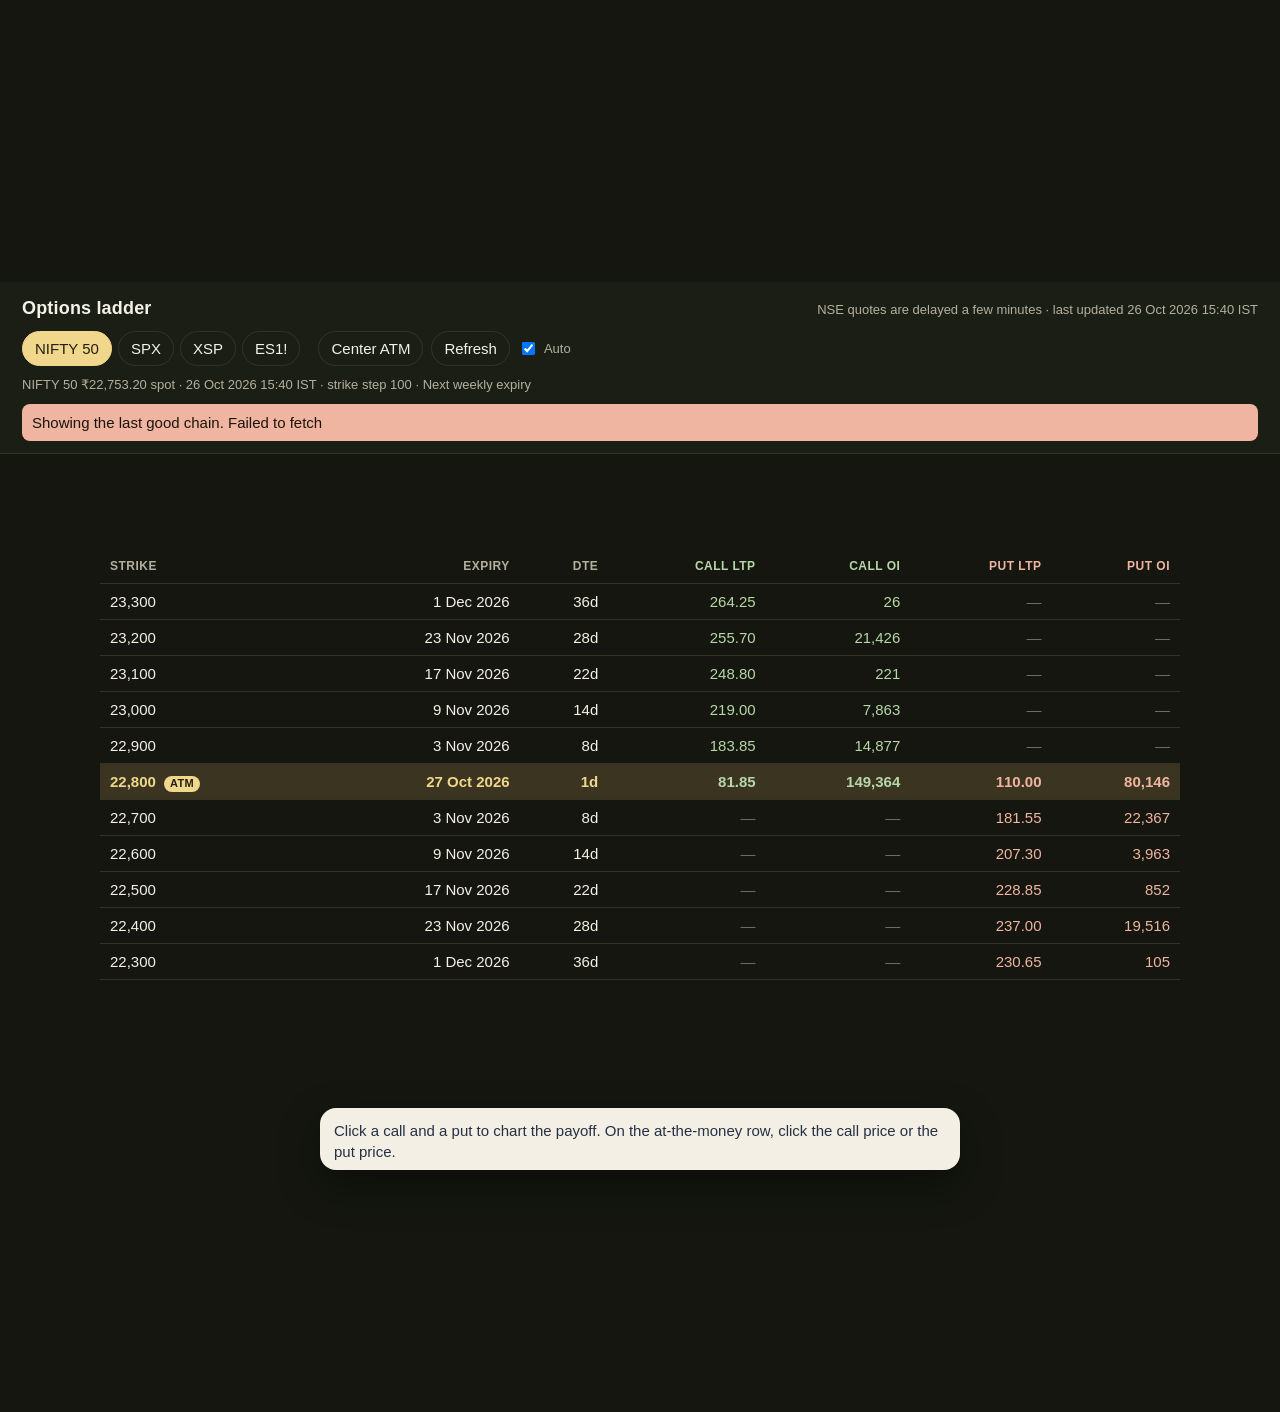
<file: docs/index.html>
<!DOCTYPE html>
<html lang="en">
<head>
  <meta charset="utf-8" />
  <meta name="viewport" content="width=device-width, initial-scale=1" />
  <title>Options ladder</title>
  <link rel="stylesheet" href="styles.css" />
</head>
<body>
  <header>
    <div class="title-row">
      <h1>Options ladder</h1>
      <p id="delay">Loading the chain…</p>
    </div>
    <div class="controls">
      <div class="symbols" role="tablist" aria-label="Underlying">
        <button type="button" data-symbol="NIFTY" aria-selected="true">NIFTY 50</button>
        <button type="button" data-symbol="SPX" aria-selected="false">SPX</button>
        <button type="button" data-symbol="XSP" aria-selected="false">XSP</button>
        <button type="button" data-symbol="ES1!" aria-selected="false">ES1!</button>
      </div>
      <div class="actions">
        <button type="button" id="center">Center ATM</button>
        <button type="button" id="refresh">Refresh</button>
        <label class="auto"><input id="auto" type="checkbox" checked /> Auto</label>
      </div>
    </div>
    <p id="spot" class="spot"> </p>
    <p id="banner" class="banner" hidden></p>
  </header>
  <section id="payoff" class="payoff is-idle" aria-live="polite">
    <p>Click a call and a put to chart the payoff.</p>
  </section>
  <main>
    <table>
      <thead>
        <tr>
          <th>Strike</th>
          <th>Expiry</th>
          <th>DTE</th>
          <th class="call">Call LTP</th>
          <th class="call">Call OI</th>
          <th class="put">Put LTP</th>
          <th class="put">Put OI</th>
        </tr>
      </thead>
      <tbody id="rows"></tbody>
    </table>
    <p id="note" class="note" hidden></p>
  </main>
  <script src="payoff.js"></script>
  <script src="app.js"></script>
</body>
</html>
</file>
<file: docs/styles.css>
:root {
  --bg: #14160f;
  --header: #1b1e14;
  --ink: #f4f1e6;
  --muted: #b4b09f;
  --faint: #6f6c60;
  --line: #313528;
  --call: #b7d7a8;
  --put: #efb5a0;
  --atm: #f0d78c;
  --atm-bg: #3a3420;
  --focus: #f0d78c;
}

* { box-sizing: border-box; }

html { scroll-behavior: auto; }

body {
  margin: 0;
  background: var(--bg);
  color: var(--ink);
  font: 15px/1.4 "Segoe UI", "Helvetica Neue", sans-serif;
  font-variant-numeric: tabular-nums;
}

header {
  position: sticky;
  top: 0;
  z-index: 3;
  background: var(--header);
  border-bottom: 1px solid var(--line);
  padding: 14px 22px 12px;
}

.title-row {
  display: flex;
  justify-content: space-between;
  gap: 16px;
  align-items: baseline;
}

h1 {
  margin: 0;
  font-size: 18px;
  font-weight: 650;
  letter-spacing: 0.01em;
}

#delay {
  margin: 0;
  color: var(--muted);
  font-size: 13px;
  text-align: right;
  max-width: min(560px, 62%);
}

.controls {
  display: flex;
  flex-wrap: wrap;
  gap: 12px 18px;
  align-items: center;
  margin-top: 10px;
}

.symbols { display: flex; gap: 6px; }

.symbols button,
.actions button {
  background: transparent;
  color: var(--ink);
  border: 1px solid var(--line);
  border-radius: 999px;
  padding: 6px 12px;
  font: inherit;
  cursor: pointer;
}

.symbols button[aria-selected="true"] {
  background: var(--atm);
  color: #231f12;
  border-color: var(--atm);
}

.actions { display: flex; gap: 8px; align-items: center; }

.auto { color: var(--muted); font-size: 13px; display: flex; gap: 6px; align-items: center; }

button:focus-visible, input:focus-visible {
  outline: 2px solid var(--focus);
  outline-offset: 2px;
}

.spot {
  margin: 10px 0 0;
  color: var(--muted);
  font-size: 13px;
}

.banner {
  margin: 10px 0 0;
  color: #1c140c;
  background: var(--put);
  border-radius: 8px;
  padding: 8px 10px;
}

main {
  width: min(1080px, calc(100% - 28px));
  margin: 0 auto;
  padding: 42vh 0 48vh;
}

table {
  width: 100%;
  border-collapse: collapse;
}

thead th {
  position: sticky;
  top: var(--header-h, 108px);
  background: var(--bg);
  text-align: right;
  font-size: 12px;
  font-weight: 650;
  letter-spacing: 0.04em;
  text-transform: uppercase;
  color: var(--muted);
  padding: 8px 10px;
  border-bottom: 1px solid var(--line);
}

th.call { color: var(--call); }
th.put { color: var(--put); }
th:first-child, td:first-child { text-align: left; }

td {
  text-align: right;
  padding: 7px 10px;
  border-bottom: 1px solid var(--line);
  white-space: nowrap;
}

tr.call td:nth-child(4),
tr.call td:nth-child(5),
tr.atm td:nth-child(4),
tr.atm td:nth-child(5) { color: var(--call); }

tr.put td:nth-child(6),
tr.put td:nth-child(7),
tr.atm td:nth-child(6),
tr.atm td:nth-child(7) { color: var(--put); }

td.muted { color: var(--faint); }

tr.atm td {
  background: var(--atm-bg);
  color: var(--atm);
  font-weight: 650;
}

.strike-tag {
  display: inline-block;
  margin-left: 8px;
  padding: 0 6px;
  border-radius: 999px;
  background: var(--atm);
  color: #231f12;
  font-size: 11px;
  font-weight: 700;
  letter-spacing: 0.04em;
}

.note {
  margin: 14px 0 0;
  color: var(--muted);
  font-size: 13px;
}

#rows tr { cursor: pointer; }
#rows td.is-on { box-shadow: inset 0 0 0 2px var(--atm); }

.payoff {
  position: fixed;
  left: 50%;
  bottom: 12px;
  transform: translateX(-50%);
  z-index: 5;
  width: min(980px, calc(100% - 24px));
  max-height: 52vh;
  overflow: auto;
  background: #f4efe4;
  color: #243044;
  border-radius: 16px;
  box-shadow: 0 16px 40px rgba(0, 0, 0, 0.35);
  padding: 12px 14px 8px;
}

.payoff.is-idle {
  width: min(640px, calc(100% - 24px));
  display: flex;
  gap: 12px;
  align-items: center;
  justify-content: space-between;
}

.payoff p { margin: 0; }
.payoff h2 { margin: 0; font-size: 16px; font-weight: 650; }
.payoff-legs, .payoff-stats, .payoff-warn { margin-top: 4px; font-size: 13px; color: #4d5b6a; }
.payoff-warn { color: #8a5a12; }
.payoff-head, .payoff-controls, .payoff-legend { display: flex; gap: 12px; align-items: center; justify-content: space-between; }
.payoff-head { align-items: flex-start; }
.payoff-controls { flex-shrink: 0; }
.payoff-legend { margin: 8px 0 2px; font-size: 12px; color: #4d5b6a; justify-content: flex-start; }
.payoff label { display: flex; gap: 6px; align-items: center; font-size: 13px; }
.payoff select, .payoff button {
  background: #fff;
  color: #243044;
  border: 1px solid #d5ccbc;
  border-radius: 999px;
  padding: 4px 10px;
  font: inherit;
  cursor: pointer;
}
.swatch { display: inline-block; width: 22px; height: 0; border-top: 3px solid #243044; margin-right: 6px; vertical-align: middle; }
.swatch.put { border-top: 2px dashed #3c7dd9; }
.swatch.call { border-top: 2px dashed #e07a2f; }
.payoff svg { width: 100%; height: auto; display: block; }
.payoff .zone-profit { fill: #e5f3df; }
.payoff .zone-loss { fill: #f8d9d4; }
.payoff .grid { stroke: rgba(36, 48, 68, 0.08); }
.payoff .zero { stroke: #243044; stroke-dasharray: 4 4; }
.payoff .strike { stroke: rgba(36, 48, 68, 0.35); stroke-dasharray: 3 4; }
.payoff .leg { fill: none; stroke-linejoin: round; stroke-linecap: round; }
.payoff .leg.put { stroke: #3c7dd9; stroke-width: 2; stroke-dasharray: 7 5; }
.payoff .leg.call { stroke: #e07a2f; stroke-width: 2; stroke-dasharray: 7 5; }
.payoff .leg.combined { stroke: #243044; stroke-width: 2.8; }
.payoff .tick, .payoff .strike-label, .payoff .axis-name, .payoff .be-label, .payoff .tag { fill: #243044; font-size: 11px; }
.payoff .zone { fill: #3d6b46; font-size: 13px; font-weight: 650; letter-spacing: 0.04em; }
.payoff .zone.loss { fill: #8d4a42; }
.payoff .be { fill: #243044; }
.payoff .tag { font-weight: 650; }
</file>
